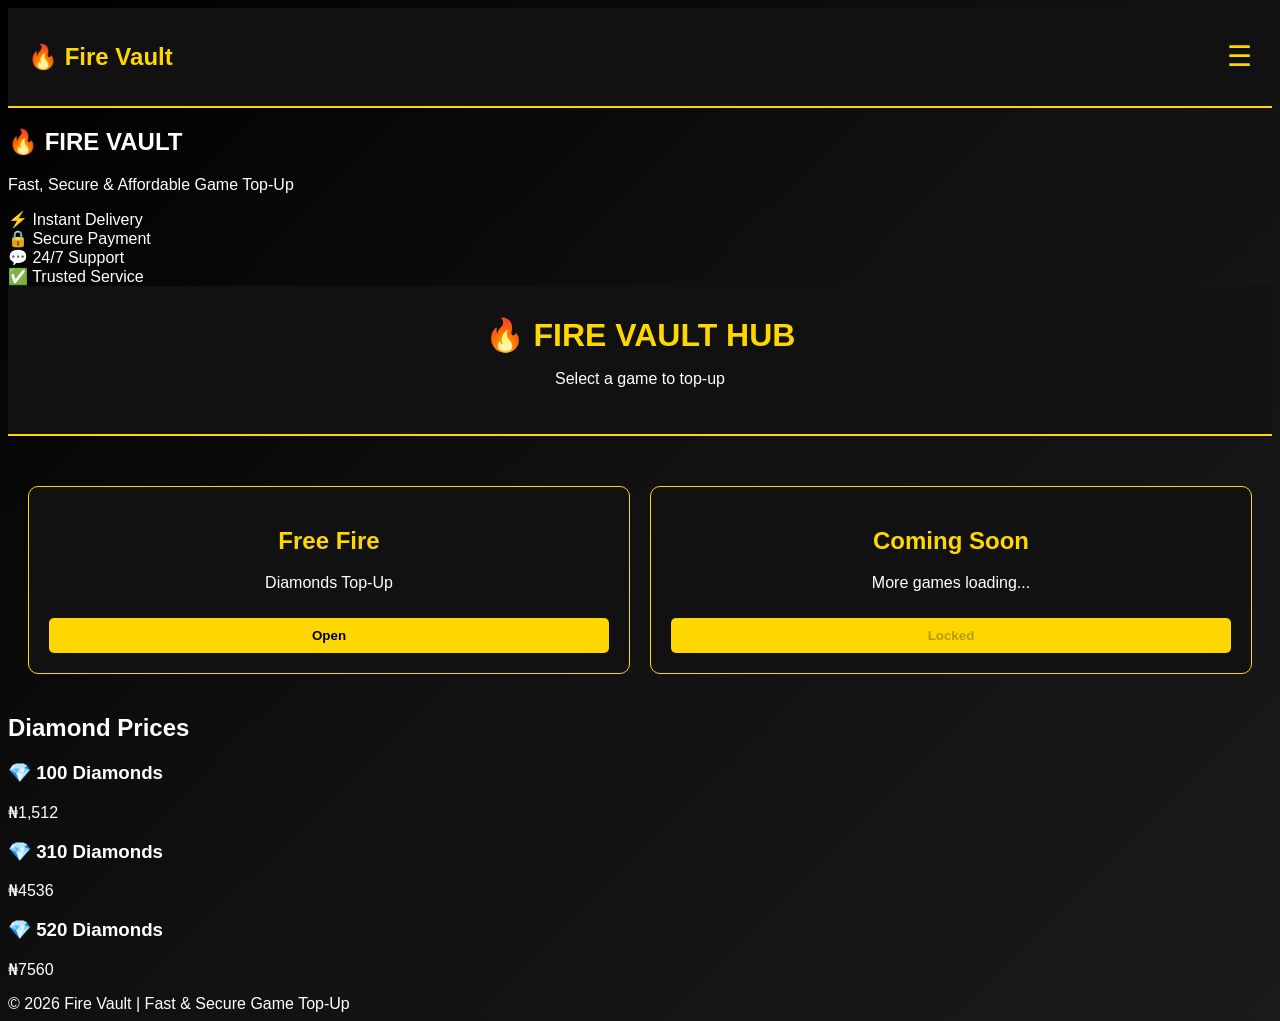
<file: public/home.html>
<!DOCTYPE html>
<html lang="en">
<head>
<link rel="icon" type="image/png" href="logo.png?v=3">
<meta property="og:image" content="logo.png?v=3">
<title>FIRE VAULT - Free Fire Diamonds Top Up Nigeria</title>

<meta name="description" content="Buy Free Fire diamonds instantly in Nigeria. Fast, secure and affordable top up.">

<meta name="keywords" content="Free Fire diamonds Nigeria, Fire Vault, buy Free Fire diamonds, top up Free Fire">

<meta name="robots" content="index, follow">
<meta charset="UTF-8">
<meta name="viewport" content="width=device-width, initial-scale=1.0">
<title>FIRE VAULT</title>

<style>
.navbar {
  display: flex;
  justify-content: space-between;
  align-items: center;
  background: #111;
  padding: 15px 20px;
  border-bottom: 2px solid gold;
}

.navbar h2 {
  color: gold;
}

.menu-icon {
  font-size: 28px;
  color: gold;
  cursor: pointer;
}

.nav-links {
  display: none;
  flex-direction: column;
  position: absolute;
  top: 70px;
  right: 20px;
  background: #111;
  border: 2px solid gold;
  border-radius: 10px;
  padding: 15px;
}

.nav-links a {
  color: white;
  text-decoration: none;
  margin: 10px 0;
}

.nav-links.show {
  display: flex;
}
  
body {
  background: linear-gradient(135deg, #000000, #111111, #1a1a1a);
  color: white;
  font-family: Arial, sans-serif;
  }
  @keyframes glow {
  0% { box-shadow: 0 0 5px gold; }
  50% { box-shadow: 0 0 20px gold; }
  100% { box-shadow: 0 0 5px gold; }
}

.pricing-card, .feature {
  animation: glow 2s infinite;
  }
header {
  text-align: center;
  padding: 30px;
  background: #111;
  border-bottom: 2px solid gold;
}

header h1 {
  color: gold;
  margin: 0;
}

.container {
  padding: 20px;
  text-align: center;
}

.grid {
  display: grid;
  grid-template-columns: repeat(auto-fit, minmax(200px, 1fr));
  gap: 20px;
  margin-top: 30px;
}

.card {
  background: #111;
  padding: 20px;
  border-radius: 10px;
  border: 1px solid gold;
  cursor: pointer;
  transition: 0.3s;
}

.card:hover {
  transform: scale(1.05);
}

.card h2 {
  color: gold;
}

button {
  background: gold;
  border: none;
  padding: 10px;
  width: 100%;
  margin-top: 10px;
  font-weight: bold;
  cursor: pointer;
  border-radius: 5px;
}

button:hover {
  background: orange;
}

  body {
  opacity: 0;
  animation: fadeIn 0.8s forwards;
}

@keyframes fadeIn {
  to {
    opacity: 1;
  }
}

.fade-out {
  opacity: 0;
  transition: opacity 0.5s;
}

@media (max-width: 768px) {
  .grid,
  .features {
    display: flex;
    flex-direction: column;
    align-items: center;
    gap: 15px;
  }

  .card,
  .feature,
  .pricing-card {
    width: 90%;
  }

  .hero h1 {
    font-size: 38px;
  }

  .hero p {
    font-size: 16px;
  }

  button {
    width: 100%;
    padding: 14px;
  }

  header {
    padding: 20px;
  }
}  
</style>
</head>

<body>

<nav class="navbar">
  <h2>🔥 Fire Vault</h2>

  <div class="menu-icon" onclick="toggleMenu()">☰</div>

  <div class="nav-links" id="navLinks">
    <a href="home.html">Home</a>
    <a href="freefire.html">Free Fire</a>
  </div>
</nav>
  
<section class="hero">
  <h1>🔥 FIRE VAULT</h1>
  <p>Fast, Secure & Affordable Game Top-Up</p>
</section>

<section class="features">
  <div class="feature">⚡ Instant Delivery</div>
  <div class="feature">🔒 Secure Payment</div>
  <div class="feature">💬 24/7 Support</div>
  <div class="feature">✅ Trusted Service</div>
</section>
  
<header>
  <h1>🔥 FIRE VAULT HUB</h1>
  <p>Select a game to top-up</p>
</header>

<div class="container">

  <div class="grid">

    <!-- FREE FIRE -->
    <div class="card">
      <h2>Free Fire</h2>
      <p>Diamonds Top-Up</p>
      <button onclick="openFF()">Open</button>
    </div>

    <!-- ADD MORE GAMES LATER -->
    <div class="card">
      <h2>Coming Soon</h2>
      <p>More games loading...</p>
      <button disabled>Locked</button>
    </div>

  </div>

</div>

<section class="pricing">
  <h2>Diamond Prices</h2>

  <div class="pricing-card">
    <h3>💎 100 Diamonds</h3>
    <p>₦1,512</p>
  </div>

  <div class="pricing-card">
    <h3>💎 310 Diamonds</h3>
    <p>₦4536</p>
  </div>

  <div class="pricing-card">
    <h3>💎 520 Diamonds</h3>
    <p>₦7560</p>
  </div>
</section>
  
<footer>
    © 2026 Fire Vault | Fast & Secure Game Top-Up
  </footer>
  
<script>

function openFF() {
  document.body.classList.add("fade-out");

  setTimeout(() => {
    window.location.href = "freefire.html";
  }, 500);
}
</script>

  <script>
function toggleMenu() {
  document.getElementById("navLinks").classList.toggle("show");
}
</script>
</body>
</html>
</file>
